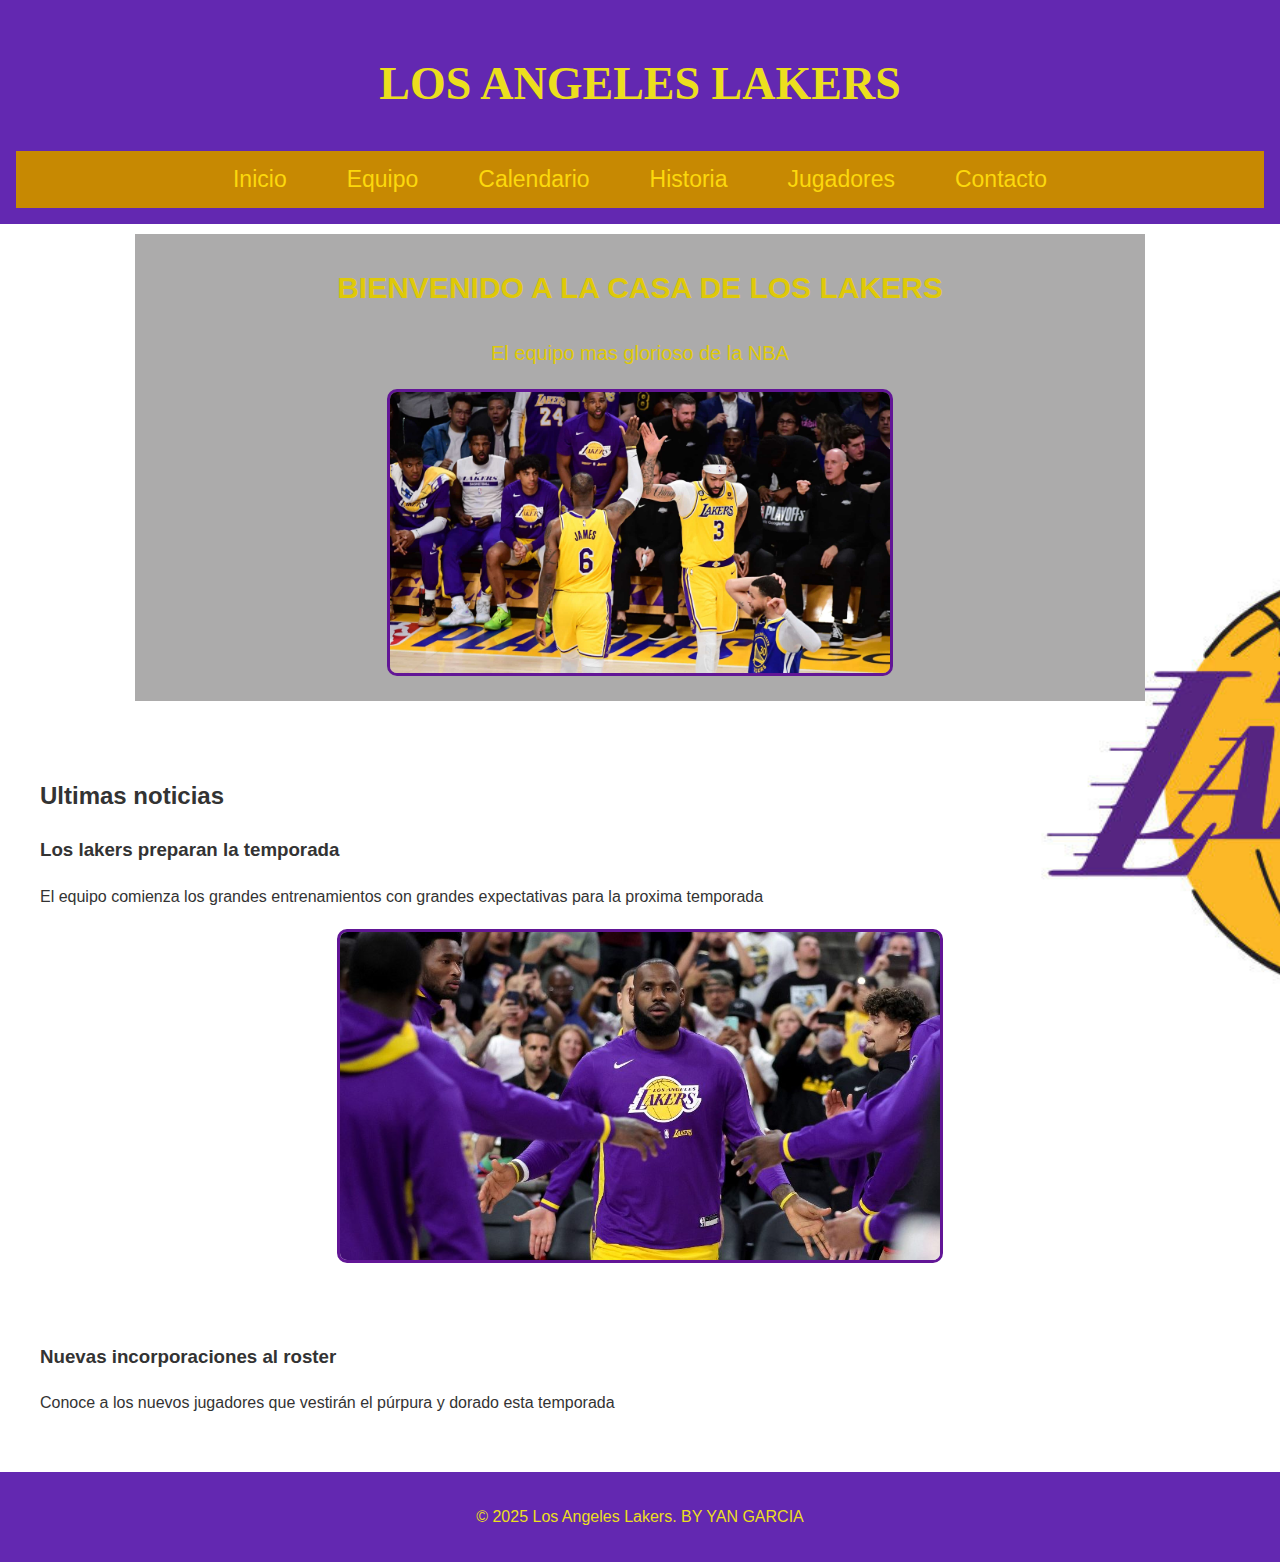
<file: index.html>
<!DOCTYPE html>
<html lang="es">
<head>
    <meta charset="UTF-8">
    <meta name="viewport" content="width=device-width, initial-scale=1.0">
    <title>Equipo de basket</title>
    <link rel="stylesheet" href="d1.css">
</head>
<body>
    <header>
        <h1 class="titulo">LOS ANGELES LAKERS</h1>
        <nav id="menu-principal">
            <ul>
                <li><a href="index.html" class="active">Inicio</a></li>
                <li><a href="p1.html">Equipo</a></li>
                <li><a href="p2.html">Calendario</a></li>
                <li><a href="p3.html">Historia</a></li>
                <li><a href="p4.html">Jugadores</a></li>
                <li><a href="p5.html">Contacto</a></li>
            </ul>
        </nav>
    </header>

    <main>
        <section>
            <h2>BIENVENIDO A LA CASA DE LOS LAKERS</h2>
            <p>El equipo mas glorioso de la NBA</p>
            <img src="foto1.jpeg" alt="momentos" id="imagen-foto1">            
        </section>
    </main>
    <br>
    <section>
        <div class="noticias1">
            <h2>Ultimas noticias</h2>
            <h3>Los lakers preparan la temporada</h3>
            <p>El equipo comienza los grandes entrenamientos con grandes expectativas para la proxima temporada</p>
            <img src="foto2.jpg" alt="momentos" id="imagen-foto2">
        </div>
        <div class="noticias1">
            <h3>Nuevas incorporaciones al roster</h3>
            <p>Conoce a los nuevos jugadores que vestirán el púrpura y dorado esta temporada</p>
        </div>    
    </section>


    <footer>
        <p>&copy; 2025 Los Angeles Lakers. BY YAN GARCIA
        </p>
    </footer>
</body>
</html>
</file>
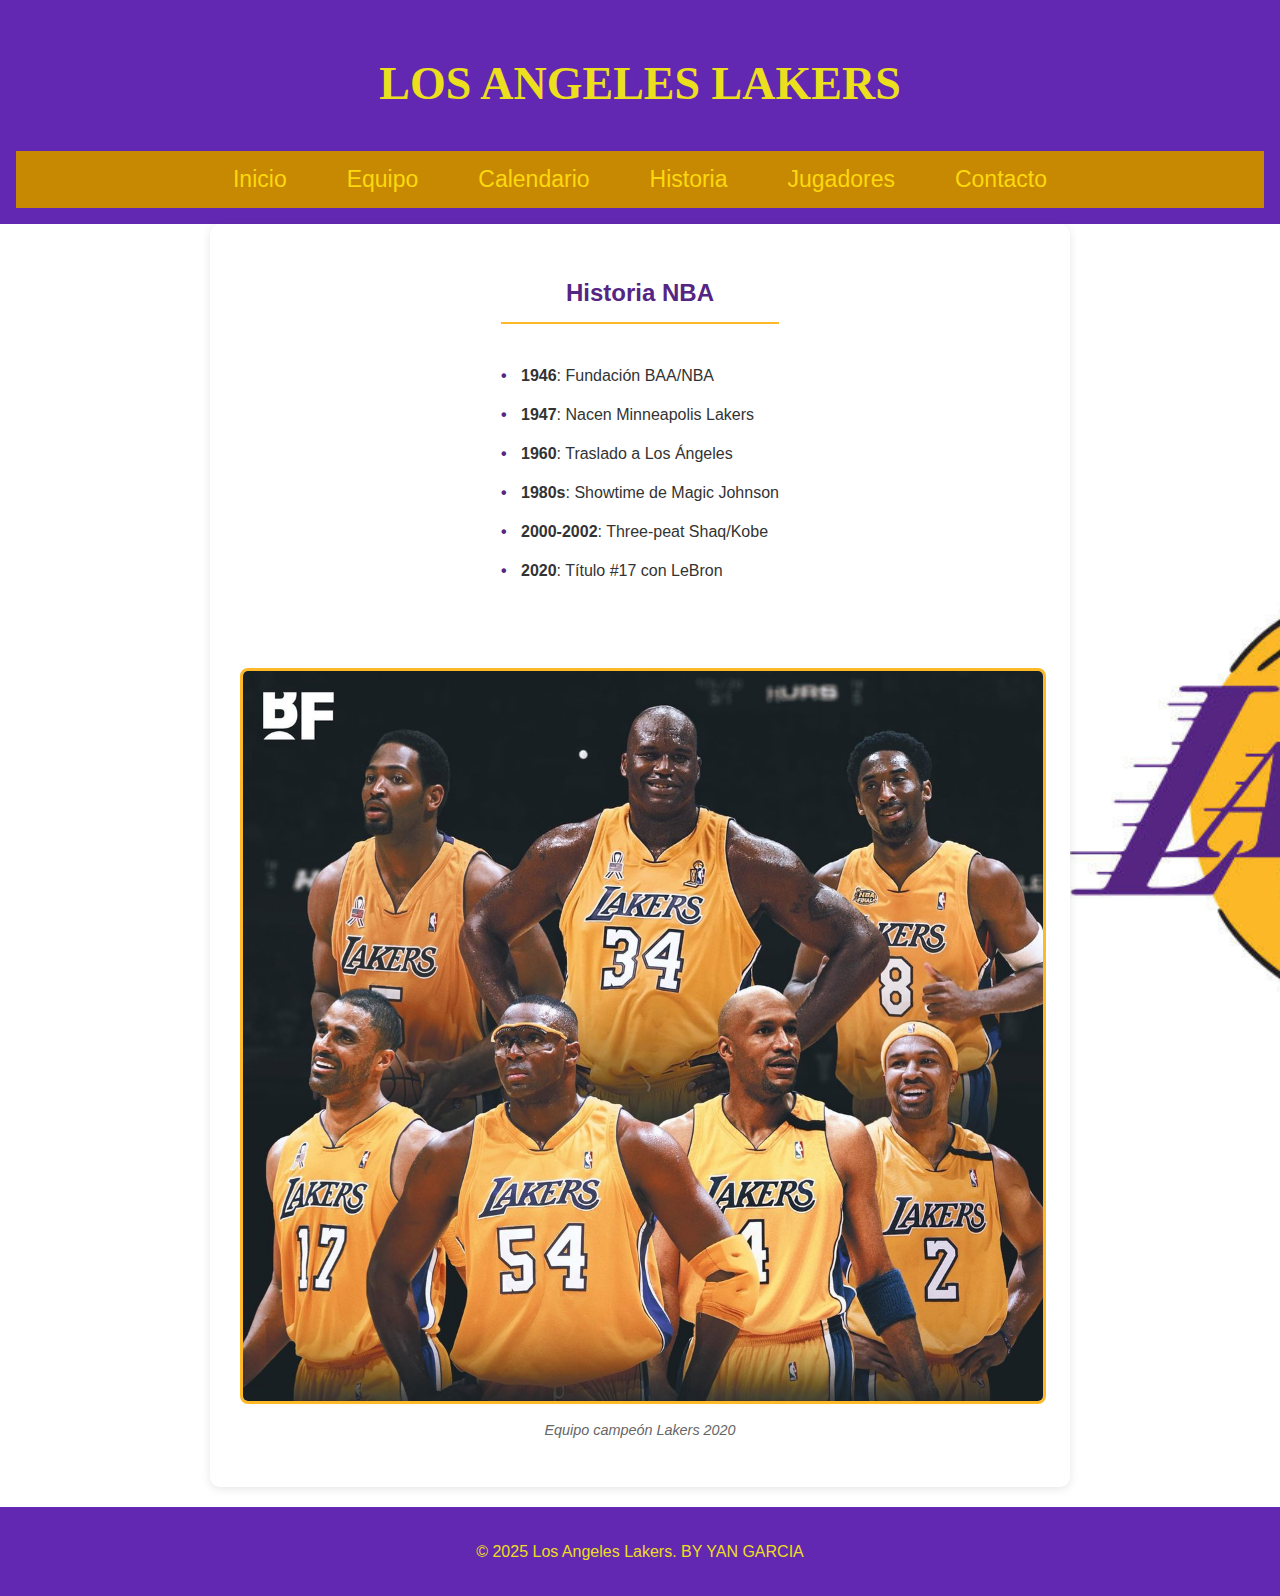
<file: p3.html>
<!DOCTYPE html>
<html lang="en">
<head>
    <meta charset="UTF-8">
    <meta name="viewport" content="width=device-width, initial-scale=1.0">
    <title>Document</title>
    <link rel="stylesheet" href="d3.css" >
     <header>
        <h1 class="titulo">LOS ANGELES LAKERS</h1>
        <nav id="menu-principal">
            <ul>
                <li><a href="index.html" class="active">Inicio</a></li>
                <li><a href="p1.html">Equipo</a></li>
                <li><a href="p2.html">Calendario</a></li>
                <li><a href="p3.html">Historia</a></li>
                <li><a href="p4.html">Jugadores</a></li>
                <li><a href="p5.html">Contacto</a></li>
            </ul>
        </nav>
    </header>
</head>
<body>
<section class="historia-section">
  <div class="contenedor-texto">
    <h2>Historia NBA</h2>
    <ul class="lista-historia">
      <li><strong>1946</strong>: Fundación BAA/NBA</li>
      <li><strong>1947</strong>: Nacen Minneapolis Lakers</li>
      <li><strong>1960</strong>: Traslado a Los Ángeles</li>
      <li><strong>1980s</strong>: Showtime de Magic Johnson</li>
      <li><strong>2000-2002</strong>: Three-peat Shaq/Kobe</li>
      <li><strong>2020</strong>: Título #17 con LeBron</li>
    </ul>
  </div>

  <div class="contenedor-imagen">
    <img src="foto4.jpg" alt="Historia Lakers">
    <p class="pie-foto">Equipo campeón Lakers 2020</p>
  </div>
</section>
<footer>
    <p>&copy; 2025 Los Angeles Lakers. BY YAN GARCIA
    </p>
</footer>
</body>
</html>
</file>
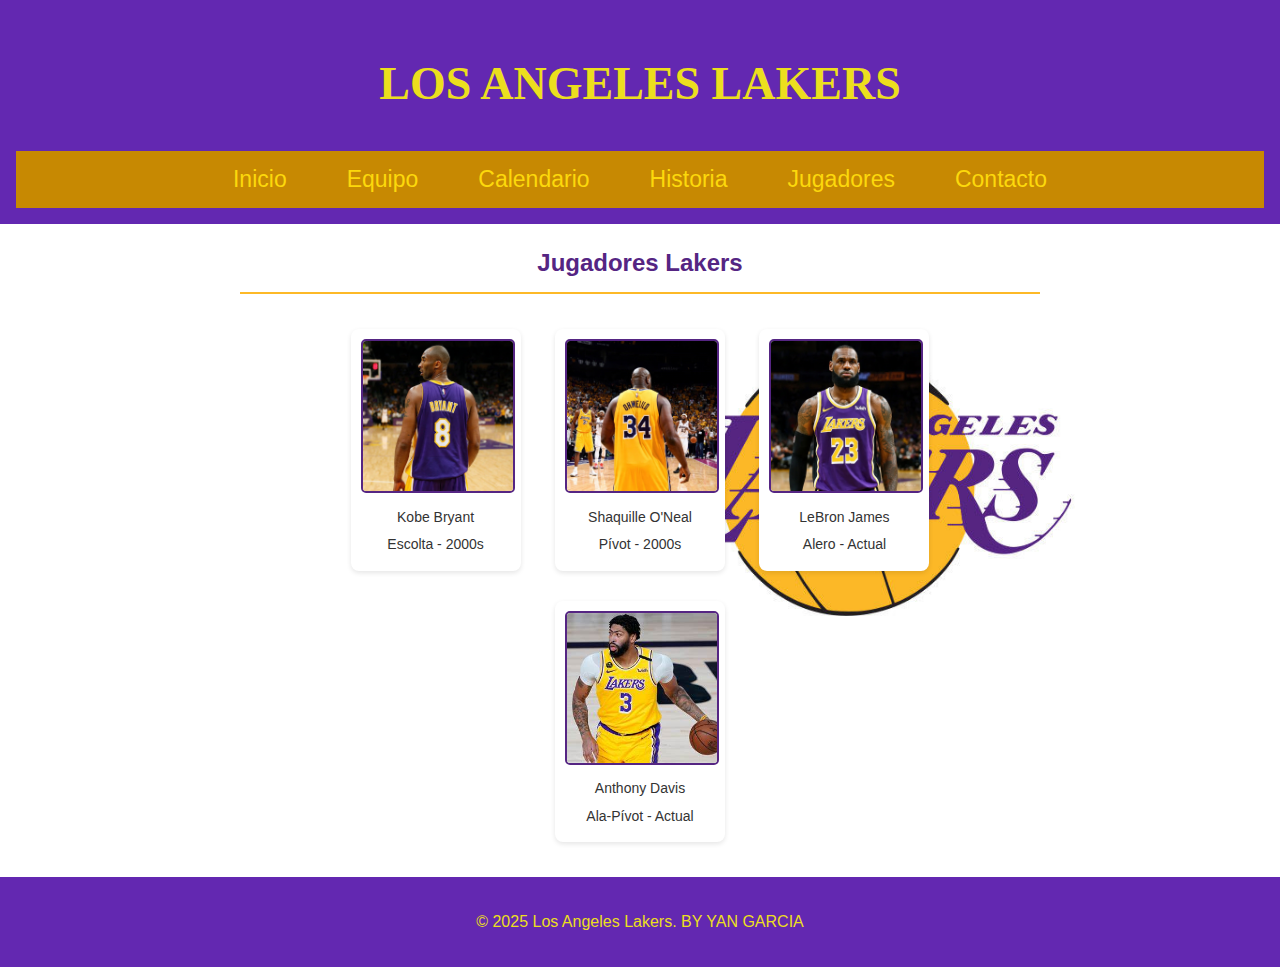
<file: p4.html>
<!DOCTYPE html>
<html lang="en">
<head>
    <meta charset="UTF-8">
    <meta name="viewport" content="width=device-width, initial-scale=1.0">
    <title>Document</title>
  <link rel="stylesheet" href="d3.css">
  <title>Lakers - Todos los Jugadores</title>
</head>
<body>
    <header>
        <h1 class="titulo">LOS ANGELES LAKERS</h1>
        <nav id="menu-principal">
            <ul>
                <li><a href="index.html" class="active">Inicio</a></li>
                <li><a href="p1.html">Equipo</a></li>
                <li><a href="p2.html">Calendario</a></li>
                <li><a href="p3.html">Historia</a></li>
                <li><a href="p4.html">Jugadores</a></li>
                <li><a href="p5.html">Contacto</a></li>
            </ul>
        </nav>
    </header>
<div class="contenedor-jugadores">
  <h2>Jugadores Lakers</h2>

  <div class="jugador">
    <img src="foto5.jpg" alt="Kobe Bryant">
    <p>Kobe Bryant</p>
    <p>Escolta - 2000s</p>
  </div>

  <div class="jugador">
    <img src="foto6.jpg" alt="Shaquille">
    <p>Shaquille O'Neal</p>
    <p>Pívot - 2000s</p>
  </div>

  <div class="jugador">
    <img src="foto7.jpg" alt="LeBron">
    <p>LeBron James</p>
    <p>Alero - Actual</p>
  </div>

  <div class="jugador">
    <img src="foto8.jpg" alt="Anthony Davis">
    <p>Anthony Davis</p>
    <p>Ala-Pívot - Actual</p>
  </div>
</div>
<footer>
    <p>&copy; 2025 Los Angeles Lakers. BY YAN GARCIA
    </p>
</footer>
</body>
</html>
</file>
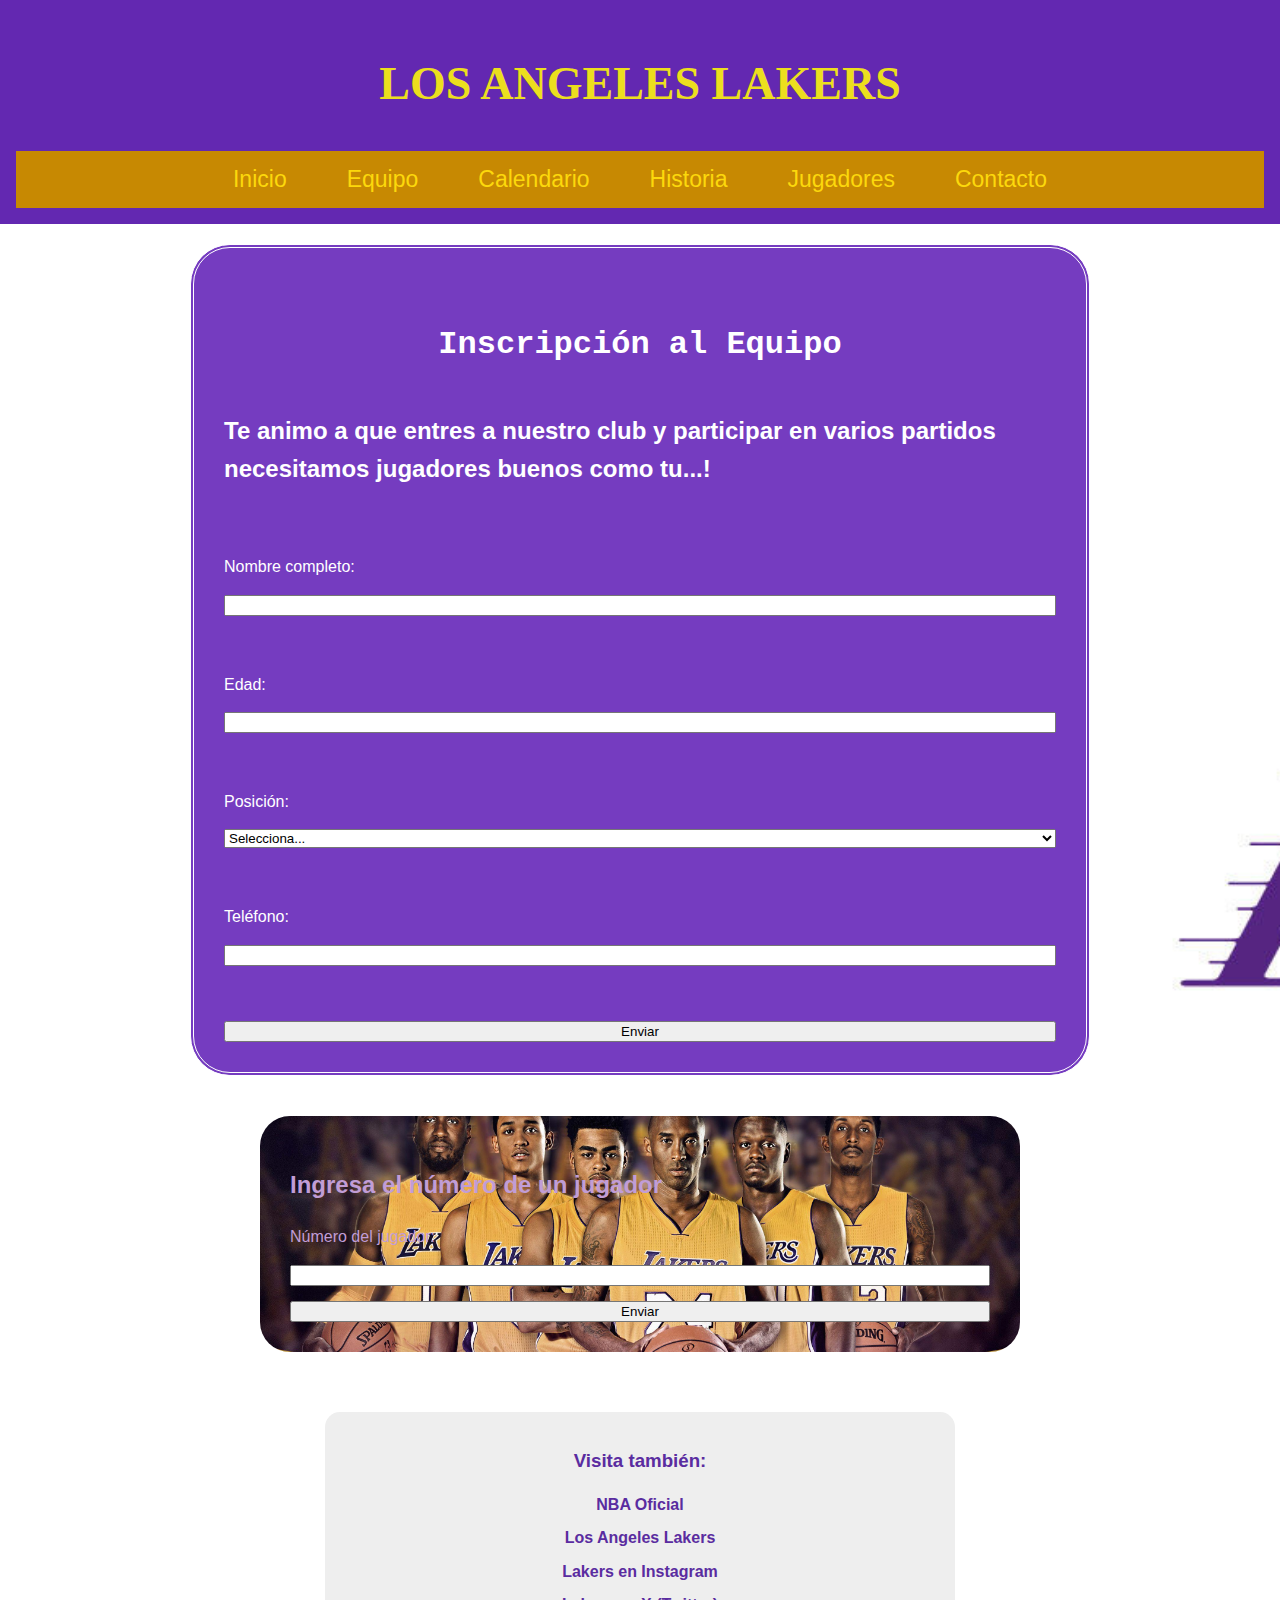
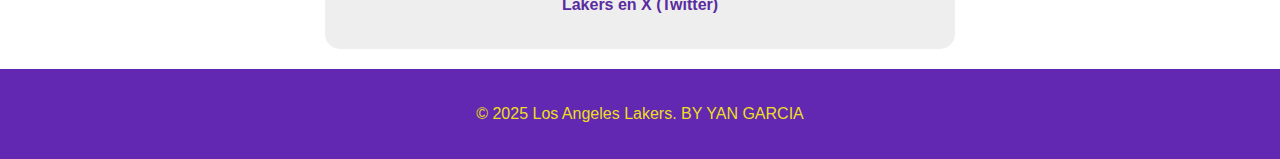
<file: p5.html>
<!DOCTYPE html>
<html lang="en">
<head>
    <meta charset="UTF-8">
    <meta name="viewport" content="width=device-width, initial-scale=1.0">
    <title>Inscripción Lakers</title>
    <link rel="stylesheet" href="d4.css">
    <header>
        <h1 class="titulo">LOS ANGELES LAKERS</h1>
        <nav id="menu-principal">
            <ul>
                <li><a href="index.html" class="active">Inicio</a></li>
                <li><a href="p1.html">Equipo</a></li>
                <li><a href="p2.html">Calendario</a></li>
                <li><a href="p3.html">Historia</a></li>
                <li><a href="p4.html">Jugadores</a></li>
                <li><a href="p5.html">Contacto</a></li>
            </ul>
        </nav>
    </header>
</head>
<body>
    <div class="ins">
    <div class="inscripcion">
    <h1 class="ins">Inscripción al Equipo</h1>
    <h2 clas="ins">Te animo a que entres a nuestro club y participar en varios partidos necesitamos jugadores buenos como tu...!</h2>
      <br>
    <form>
  <label>Nombre completo:</label>
  <input type="text" required><br>

  <label>Edad:</label>
  <input type="number" min="16" max="40" required><br>

  <label>Posición:</label>
  <select required>
    <option value="">Selecciona...</option>
    <option>Base</option>
    <option>Escolta</option>
    <option>Alero</option>
    <option>Ala-Pívot</option>
    <option>Pívot</option>
  </select>
  <br>
  
  <label>Teléfono:</label>
  <input type="tel" required>
<br>
  <button type="submit">Enviar</button>
    </form>
    </div>
     <div class="js">
       <h2>Ingresa el número de un jugador</h2>
  <form onsubmit="return mostrarJugador()">
    <label for="playerNumber">Número del jugador:</label>
    <input type="number" id="playerNumber" required>
    <button type="submit">Enviar</button>
  </form>
  <script src="v1.js"></script>
     </div>
    </div>
    <div class="links-nba">
  <h3>Visita también:</h3>
  <ul>
    <li><a href="https://www.nba.com" target="_blank">NBA Oficial</a></li>
    <li><a href="https://www.lakers.com" target="_blank">Los Angeles Lakers</a></li>
    <li><a href="https://www.instagram.com/lakers" target="_blank">Lakers en Instagram</a></li>
    <li><a href="https://twitter.com/Lakers" target="_blank">Lakers en X (Twitter)</a></li>
  </ul>
</div>
    <footer>
    <p>&copy; 2025 Los Angeles Lakers. BY YAN GARCIA
    </p>
</footer>
    
</body>
</html>
</file>
<file: d1.css>
body {
    font-family: 'Arial', sans-serif;
    line-height: 1.6;
    margin: 0;
    padding: 0;
    background-image: url(fondolk.jpg);
    background-size: cover;
    color: #333;
}

header {
    background-color: #6328b1;
    color: rgb(236, 223, 30);
    padding: 1rem;
    text-align: center;
    font-family: Cambria, Cochin, Georgia, Times, 'Times New Roman', serif;
    font-size: 23px;
}

nav#menu-principal {
    background-color: rgb(199, 137, 2);
}

nav#menu-principal ul {
    list-style-type: none;
    padding: 0;
    margin: 0;
    display: flex;
    justify-content: center;
}

nav#menu-principal li {
    margin: 0 15px;
}

nav#menu-principal a {
    font-family: 'Trebuchet MS', 'Lucida Sans Unicode', 'Lucida Grande', 'Lucida Sans', Arial, sans-serif;
    color: rgb(252, 216, 12);
    text-decoration: none;
    padding: 10px 15px;
    display: block;
}

nav#menu-principal a:hover {
    background-color: rgb(137, 63, 206);
}

main {
    text-align: center;
    padding: 5px;
    max-width: 1000px;
    margin: 10px auto;
    font-size: 20px;
    color: rgb(223, 201, 8);
    background-color: rgb(172, 171, 171);
}

footer {
    background-color: #6328b1;
    color: rgb(236, 223, 30);
    text-align: center;
    padding: 1rem;
    margin-top: 20px;
    font-family: Verdana, Geneva, Tahoma, sans-serif;
}

/* Estilos específicos en la página de inicio */
#imagen-foto1 {
    display: block;
    margin: 20px auto;
    max-width: 50%;
    border: 3px solid #621696;
    border-radius: 10px;
}
.noticias1{
    max-width: 1200px;
    padding: 20px;
    margin: 0 auto;
}
#imagen-foto2{
    display: block;
    margin: 20px auto;
    max-width: 50%;
    border: 3px solid #621696;
    border-radius: 10px;
}
button {
    display: block;
    margin: 10px auto;
    padding: 10px 20px;
    background-color: #4682b4;
    color: white;
    border: none;
    border-radius: 5px;
    cursor: pointer;
}

button:hover {
    background-color: #3a7ca5;
}

/* Estilos para la página de consejos */
.consejos-lista {
    background-color: #e6f2ff;
    padding: 20px;
    border-left: 5px solid #4682b4;
}

/* Estilos para la galería */
.galeria .imagenes-galeria {
    display: flex;
    flex-wrap: wrap;
    justify-content: center;
    gap: 15px;
}

.galeria img {
    border: 2px solid #4682b4;
    border-radius: 5px;
    transition: transform 0.3s;
}

.galeria img:hover {
    transform: scale(1.05);
}
/* Media query para pantallas de hasta 740px */
@media only screen and (max-width: 760px) {
    body {
        background-size: auto;
        background-attachment: fixed;
    }
    
    header {
        padding: 1px;
        font-size: 18px;
    }
    
    nav#menu-principal ul {
        flex-direction: column;
        align-items: center;
    }
    
    nav#menu-principal li {
        margin: 5px 0;
        width: 100%;
        text-align: center;
    }
    
    nav#menu-principal a {
        padding: 8px 5px;
        font-size: 14px;
    }
    
    main {
        padding: 10px;
        margin: 5px;
        font-size: 16px;
        background-color: rgba(172, 171, 171, 0.9);
    }
    
    footer {
        padding: 0.8rem;
        font-size: 14px;
    }
}
</file>
<file: d3.css>
body {
    font-family: 'Arial', sans-serif;
    line-height: 1.6;
    margin: 0;
    padding: 0;
    background-image: url(fondolk.jpg);
    background-size: cover;
    color: #333;
}

header {
    background-color: #6328b1;
    color: rgb(236, 223, 30);
    padding: 1rem;
    text-align: center;
    font-family: Cambria, Cochin, Georgia, Times, 'Times New Roman', serif;
    font-size: 23px;
}

nav#menu-principal {
    background-color: rgb(199, 137, 2);
}

nav#menu-principal ul {
    list-style-type: none;
    padding: 0;
    margin: 0;
    display: flex;
    justify-content: center;
}

nav#menu-principal li {
    margin: 0 15px;
}

nav#menu-principal a {
    font-family: 'Trebuchet MS', 'Lucida Sans Unicode', 'Lucida Grande', 'Lucida Sans', Arial, sans-serif;
    color: rgb(252, 216, 12);
    text-decoration: none;
    padding: 10px 15px;
    display: block;
}

nav#menu-principal a:hover {
    background-color: rgb(137, 63, 206);
}


main {
    text-align: center;
    padding: 5px;
    max-width: 1000px;
    margin: 10px auto;
    font-size: 20px;
    color: rgb(223, 201, 8);
    background-color: rgb(172, 171, 171);
}

footer {
    background-color: #6328b1;
    color: rgb(236, 223, 30);
    text-align: center;
    padding: 1rem;
    margin-top: 20px;
    font-family: Verdana, Geneva, Tahoma, sans-serif;
}
/* Sección historia */
.historia-section {
  max-width: 800px;
  margin: 0 auto;
  display: flex;
  flex-direction: column;
  align-items: center;
  gap: 30px;
  background-color: white;
  padding: 30px;
  border-radius: 10px;
  box-shadow: 0 2px 10px rgba(0,0,0,0.1);
}

.contenedor-texto {
  text-align: center;
}

.lista-historia {
  text-align: left;
  display: inline-block;
  margin: 20px 0;
  padding: 0;
  list-style-type: none;
}

.lista-historia li {
  margin-bottom: 15px;
  padding-left: 20px;
  position: relative;
  line-height: 1.5;
}

.lista-historia li::before {
  content: "•";
  color: #552583; /* Púrpura Lakers */
  font-weight: bold;
  position: absolute;
  left: 0;
}

/* Contenedor imagen */
.contenedor-imagen {
  text-align: center;
  margin-top: 20px;
}

.contenedor-imagen img {
  max-width: 100%;
  height: auto;
  border-radius: 8px;
  border: 3px solid #fdb927; /* Dorado Lakers */
}

.pie-foto {
  font-style: italic;
  color: #666;
  margin-top: 8px;
  font-size: 0.9em;
}

.contenedor-jugadores {
  max-width: 800px;
  margin: 0 auto;
  text-align: center;
}

h2 {
  color: #552583;
  border-bottom: 2px solid #fdb927;
  padding-bottom: 10px;
}

.jugador {
  display: inline-block;
  width: 150px;
  margin: 15px;
  background: white;
  padding: 10px;
  border-radius: 8px;
  box-shadow: 0 2px 5px rgba(0,0,0,0.1);
}

.jugador img {
  width: 100%;
  height: 150px;
  object-fit: cover;
  border-radius: 5px;
  border: 2px solid #552583;
}

.jugador p {
  margin: 5px 0;
  font-size: 14px;
}
/* Media query para pantallas de hasta 760px */
@media only screen and (max-width: 760px) {
    body {
        background-size: auto;
        background-attachment: fixed;
    }
    
    header {
        padding: 1px;
        font-size: 18px;
    }
    
    nav#menu-principal ul {
        flex-direction: column;
        align-items: center;
    }
    
    nav#menu-principal li {
        margin: 5px 0;
        width: 100%;
        text-align: center;
    }
    
    nav#menu-principal a {
        padding: 8px 5px;
        font-size: 14px;
    }
    
    main {
        padding: 10px;
        margin: 5px;
        font-size: 16px;
        background-color: rgba(172, 171, 171, 0.9);
    }
    
    footer {
        padding: 0.8rem;
        font-size: 14px;
    }
}
</file>
<file: d4.css>
body {
    font-family: 'Arial', sans-serif;
    line-height: 1.6;
    margin: 0;
    padding: 0;
    background-image: url(fondolk.jpg);
    background-size: cover;
    color: #333;
}

header {
    background-color: #6328b1;
    color: rgb(236, 223, 30);
    padding: 1rem;
    text-align: center;
    font-family: Cambria, Cochin, Georgia, Times, 'Times New Roman', serif;
    font-size: 23px;
}

nav#menu-principal {
    background-color: rgb(199, 137, 2);
}

nav#menu-principal ul {
    list-style-type: none;
    padding: 0;
    margin: 0;
    display: flex;
    justify-content: center;
}

nav#menu-principal li {
    margin: 0 15px;
}

nav#menu-principal a {
    font-family: 'Trebuchet MS', 'Lucida Sans Unicode', 'Lucida Grande', 'Lucida Sans', Arial, sans-serif;
    color: rgb(252, 216, 12);
    text-decoration: none;
    padding: 10px 15px;
    display: block;
}

nav#menu-principal a:hover {
    background-color: rgb(137, 63, 206);
}


main {
    text-align: center;
    padding: 5px;
    max-width: 1000px;
    margin: 10px auto;
    font-size: 20px;
    color: rgb(223, 201, 8);
    background-color: rgb(172, 171, 171);
}

footer {
    background-color: #6328b1;
    color: rgb(236, 223, 30);
    text-align: center;
    padding: 1rem;
    margin-top: 20px;
    font-family: Verdana, Geneva, Tahoma, sans-serif;
}
/* Contenedor principal con alineación flexible */
.ins {
  display: flex;
  flex-wrap: wrap;
  justify-content: center;
  align-items: center;
  gap: 20px;
  padding: 20px;
  font-family:'Courier New', Courier, monospace ;
}

/* Caja de inscripción */
.inscripcion {
  background-color: rgb(117, 60, 192);
  color: white;
  width: 90%;
  max-width: 900px;
  border: double 4px white;
  border-radius: 40px;
  padding: 30px;
  font-family: 'Lucida Sans', Verdana, sans-serif;
  box-sizing: border-box;
}

/* Formulario */
form {
  display: flex;
  flex-direction: column;
  gap: 15px;
  margin-top: 20px;
}

/* Imagen decoracionnn */
img {
  max-width: 50%;
  height: auto;
  border: 4px outset #6328b1;
  border-radius: 60px;
  box-sizing: border-box;
  margin: 50px 0;
  align-items: center;
}

/* Sección de JavaScript */
.js {
  background: rgb(211, 192, 236) url("foto9.jpg") no-repeat center center;
  background-size: cover;
  color: #c19dd6;
  padding: 30px;
  border-radius: 30px;
  width: 90%;
  max-width: 700px;
  margin: 20px auto;
  font-family: 'Lucida Sans', Verdana, sans-serif;
}
.links-nba {
  background-color: #eee;
  border-radius: 15px;
  padding: 15px;
  margin: 20px auto;
  width: 90%;
  max-width: 600px;
  text-align: center;
  font-family: Arial, sans-serif;
}

.links-nba h3 {
  margin-bottom: 10px;
  color: #5a2ca0;
}

.links-nba ul {
  list-style: none;
  padding: 0;
}

.links-nba li {
  margin: 8px 0;
}

.links-nba a {
  color: #5a2ca0;
  text-decoration: none;
  font-weight: bold;
}

.links-nba a:hover {
  text-decoration: underline;
}
/* Media query para pantallas de hasta 740px */
@media only screen and (max-width: 760px) {
    body{
        background-size: auto;
        background-attachment: fixed;
    }
    
    header{
        padding: 1px;
        font-size: 18px;
    }
    
    nav#menu-principal ul {
        flex-direction: column;
        align-items: center;
    }
    
    nav#menu-principal li {
        margin: 5px 0;
        width: 100%;
        text-align: center;
    }
    
    nav#menu-principal a {
        padding: 8px 5px;
        font-size: 14px;
    }
    
    main {
        padding: 10px;
        margin: 5px;
        font-size: 16px;
        background-color: rgba(172, 171, 171, 0.9);
    }
    
    footer {
        padding: 0.8rem;
        font-size: 14px;
    }
}
</file>
